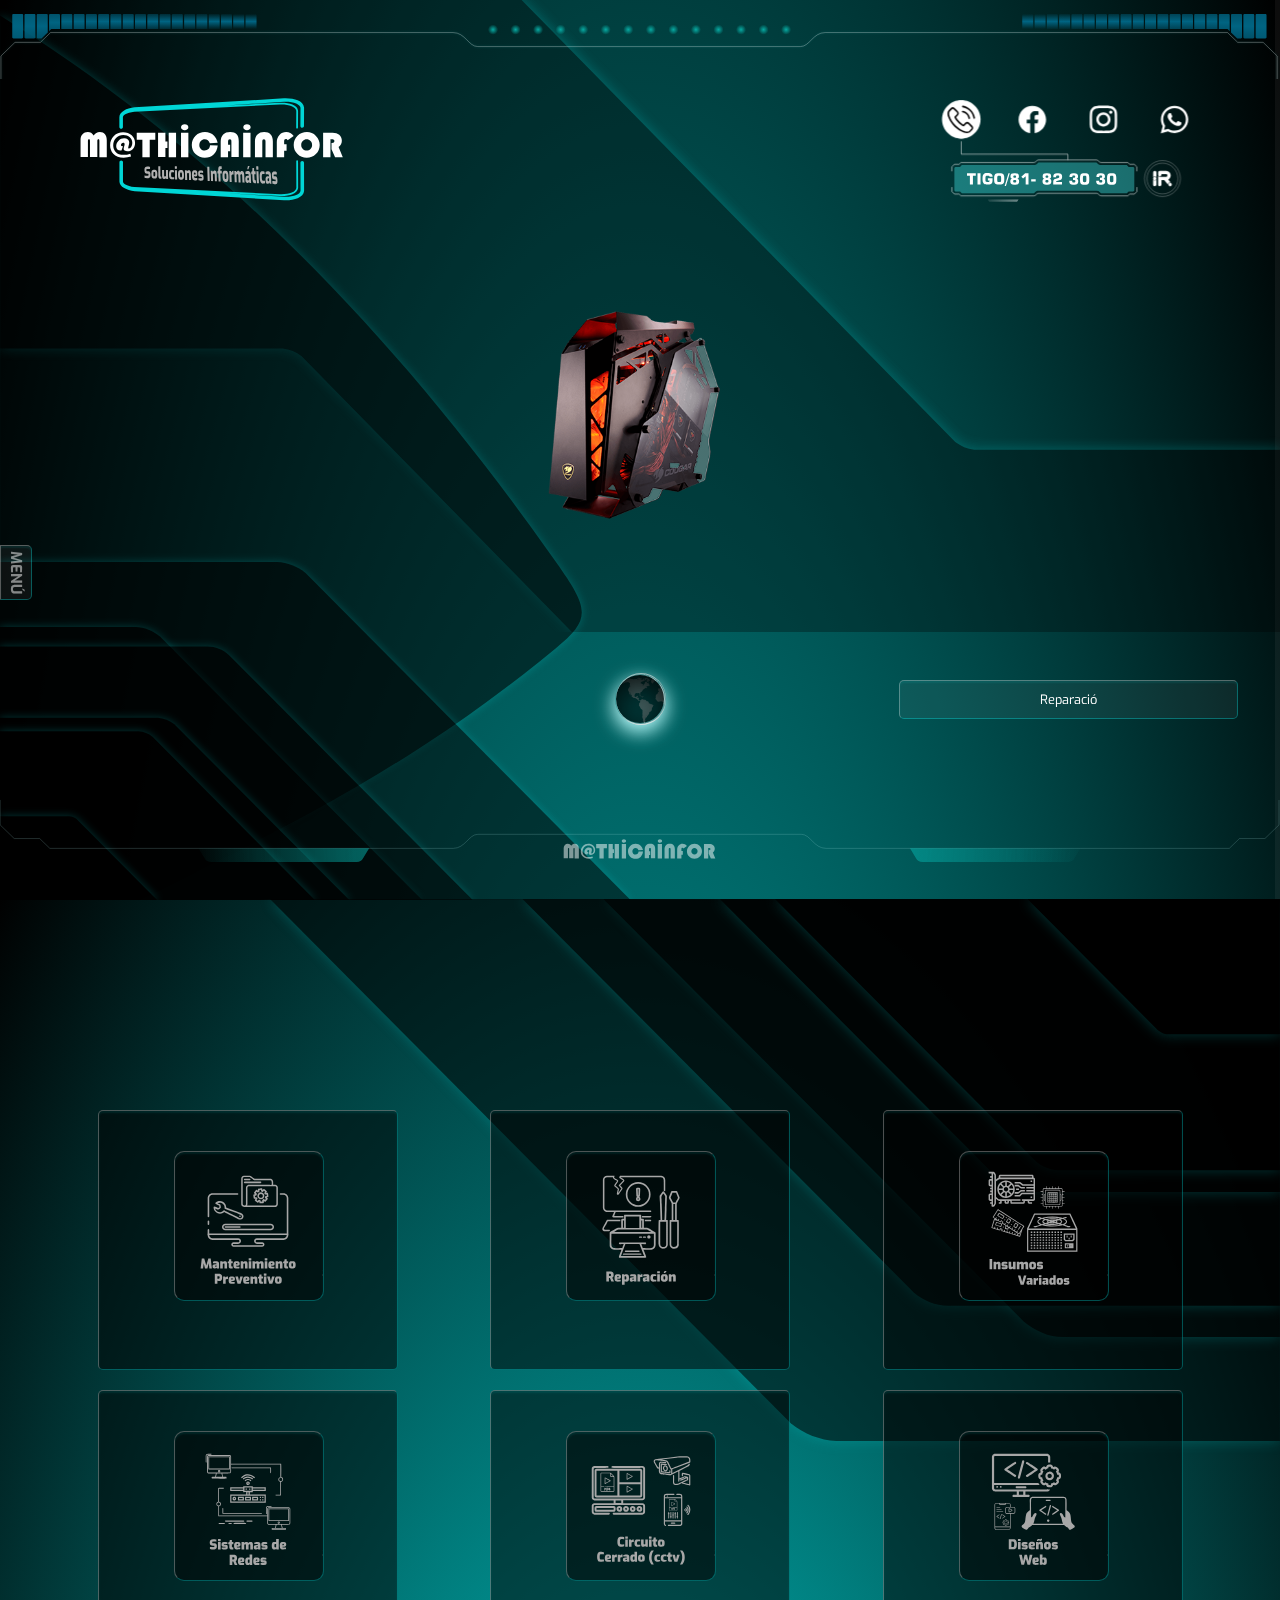
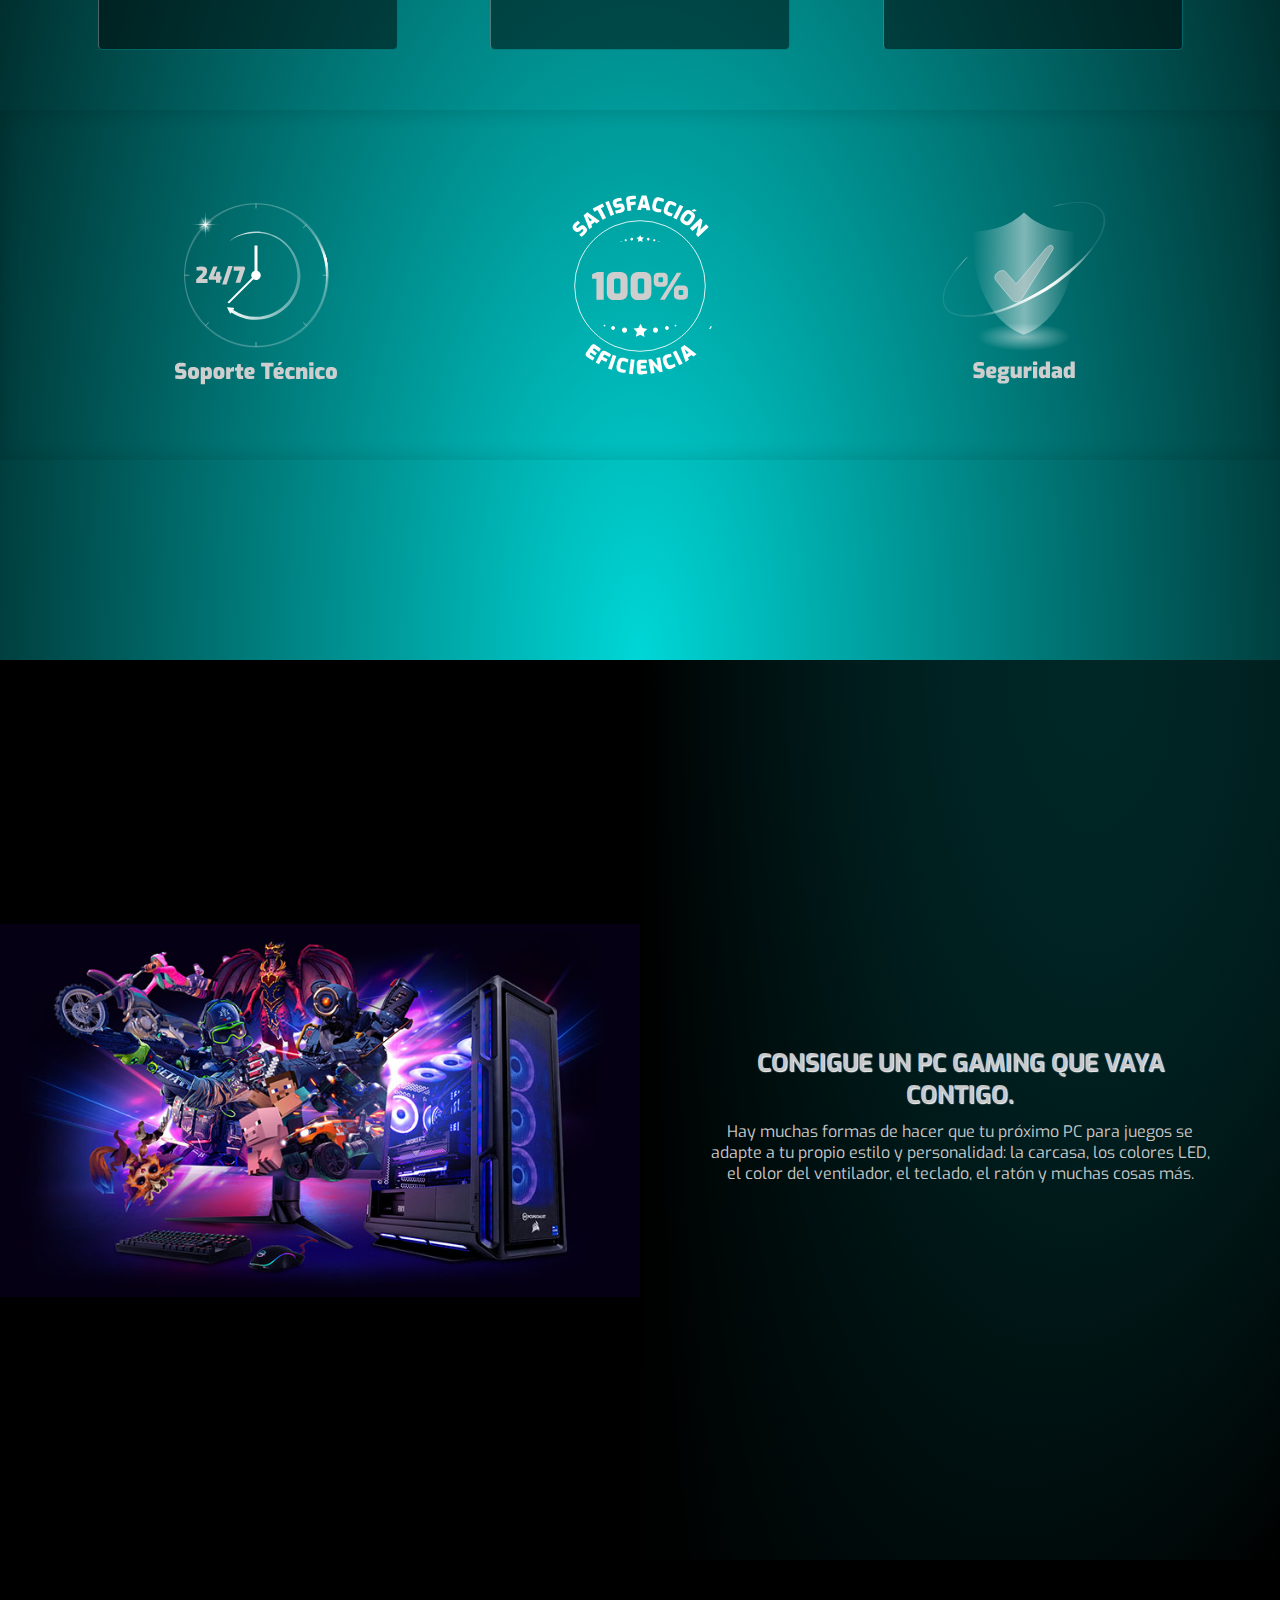
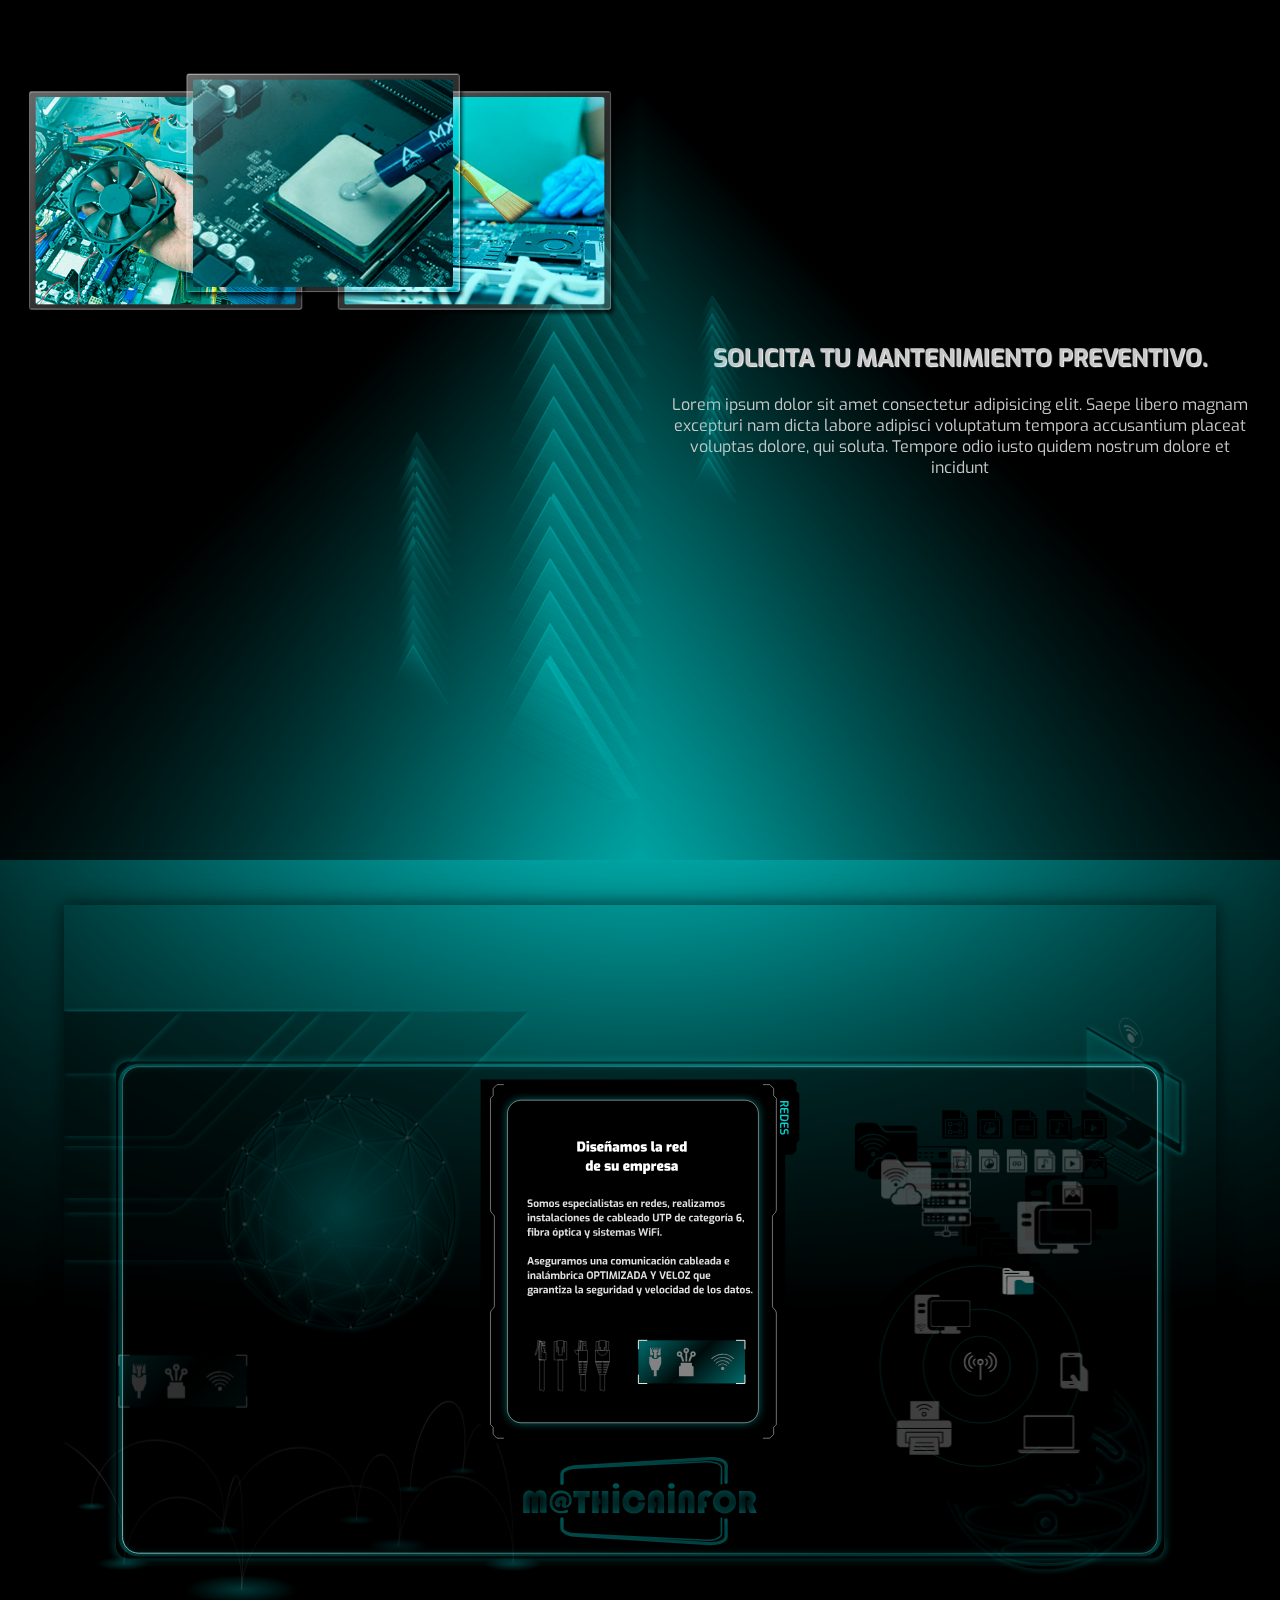
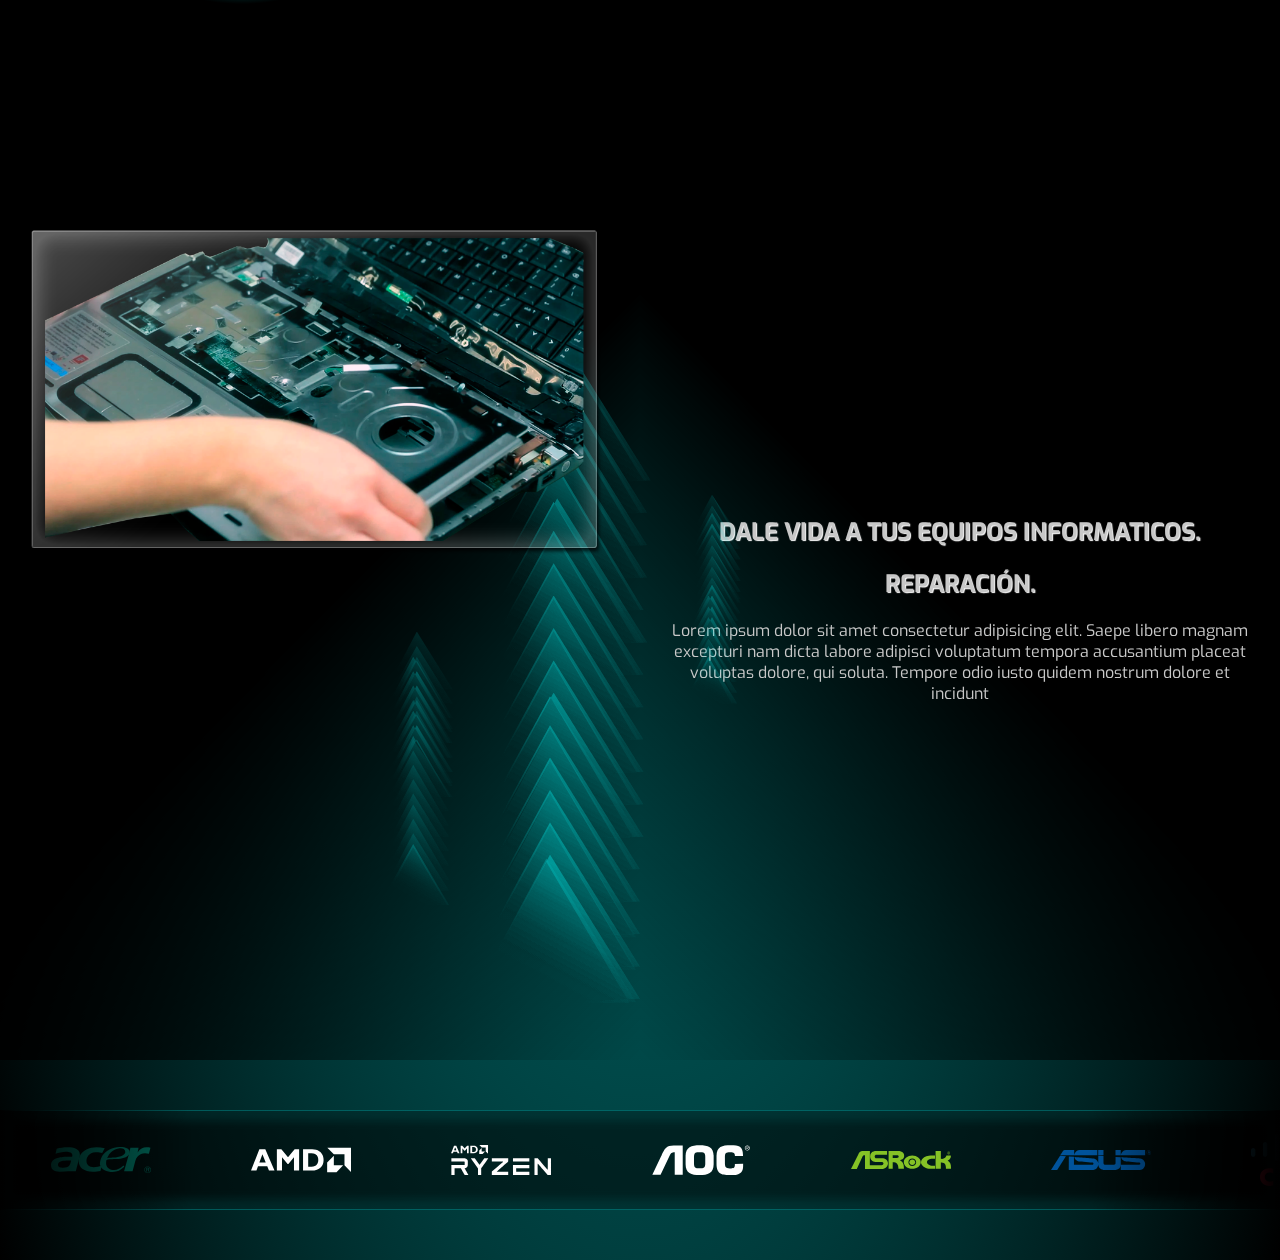
<file: index.html>
<!DOCTYPE html>
<html lang="es">
  <head>
    <meta charset="UTF-8" />
    <meta name="viewport" content="width=device-width, initial-scale=1.0" />
    <link rel="stylesheet" href="css/main.css" />
    <link rel="stylesheet" href="css/menu.css" />
    <!-- <link rel="stylesheet" href="css/matrix.css" /> -->
    <link rel="stylesheet" href="css/fondo.css" />
    <link rel="stylesheet" href="css/progressbar.css" />
    <link rel="stylesheet" href="css/presentacion.css" />
    <link rel="stylesheet" href="css/slider.css" />
    <link rel="stylesheet" href="css/tierra.css" />
    <link rel="stylesheet" href="css/typing.css" />
    <link rel="stylesheet" href="css/fondoB.css" />
    <link rel="stylesheet" href="css/ventanas.css" />
    <link rel="stylesheet" href="css/gaming.css" />
    <link rel="stylesheet" href="css/wrapper.css" />
    <link rel="stylesheet" href="css/mantenimiento.css" />
    <link rel="stylesheet" href="css/redes.css" />
    <!-- <script defer src="js/matrix.js"></script> -->
    <script defer src="js/progressbar.js"></script>
    <script defer src="js/slider.js"></script>
    <script defer src="js/rrss.js"></script>
    <script defer src="js/typing.js"></script>
    <script defer src="js/ventanas.js"></script>
    <!-- <script defer src="js/wrapper.js"></script> -->
    <title>Document</title>
  </head>
  <body>
    
    <div id="progressbar"></div>
    <div id="scrollpath"></div>
    <div id="percent"></div>
    <nav>
      <div class="navIconMenu">MENÚ</div>
      <div class="navContainer">
        <div class="navContenido">
          <object
            class="svgMenu"
            type="image/svg+xml"
            data="img/menu.svg"
          ></object>
        </div>
      </div>
    </nav>
    <!-- HOME -->
    <div class="home">
      <!-- <canvas id="matrix"></canvas> -->
      <div class="fondo">
        <div class="fndCentro"><object class="imgFndPie" type="image/svg+xml" data="img/fondo/fndCentro.svg"></object></div>
        <div class="panelLeft"><object class="imgPanelLeft" type="image/svg+xml" data="img/fondo/panelLeft.svg"></object></div>
        <div class="fndPie"><object class="imgfndPie" type="image/svg+xml" data="img/fondo/fndPie.svg"></object></div>
      </div>
      <div class="presentacion">
        <div class="up"></div>
        <div class="logo"></div>
        <div class="rrss"><object id="imgrrss" type="image/svg+xml" data="img/presentacion/rrss.svg"></object></div>
        <div class="slideCon">
          <div class="continerSF">
            <div class="slides">
              <div class="slide"><img src="img/slider/animacion.png" alt="" class="slideImg"/></div>
              <div class="slide"><img src="img/slider/animacion2.png" alt="" class="slideImg"/></div>
              <div class="slide boxes">
                <div class="svgW noPlay">
                  <object type="image/svg+xml" data="img/slider/asistencia-tecnica.svg"></object>
                </div>
              </div>
              <div class="slide"><img src="img/slider/animacion3.png" alt="" class="slideImg"/></div>
              <div class="slide"><img src="img/slider/animacion4.png" alt="" class="slideImg"/></div>
              <div class="slide boxes">
                <div class="svgW noPlay">
                  <object type="image/svg+xml" data="img/slider/maticainfor.svg"></object>
                </div>
              </div>
              <div class="slide"><img src="img/slider/animacion5.png" alt="" class="slideImg" /></div>
              <!-- <div class="slidesBtn btnRight ">&#62</div> -->
            </div>
          </div>
        </div>
        <div class="mundi"><div class="mapa"></div></div>
        <div class="typing"><span id="demo"></span></div>
        <div class="down"></div>
      </div>
    </div>
    <!-- HOME Fin-->
    <!-- BLOQUES -->
    <section>
      <div class="fondoB">
        <div class="iconosDescripcion">
          <div class="contIcon">
            <div id="btnMante" class="iconTxt"><h2>Mantenimiento Preventivo</h2><p id="manteText"></p></div>
            <div id="mante" class="iconImg"></div>
          </div>
          <div class="contIcon">
            <div id="btnRepara" class="iconTxt"><h2>Reparación</h2><p id="reparaText"></p></div>
            <div id="repara" class="iconImg"></div>
          </div>
          <div class="contIcon">
            <div id="btnInsumos" class="iconTxt"><h2>Repuestos</h2><p id="insumosText"></p></div>
            <div id="insumos" class="iconImg"></div>
          </div>
          <div class="contIcon">
            <div id="btnRedes" class="iconTxt"><h2>Redes</h2><p id="redesText"></p></div>
            <div id="redes" class="iconImg"></div>
          </div>
          <div class="contIcon">
            <div id="btnCctv" class="iconTxt"><h2>Circuito Cerrado</h2><p id="cctvText"></p></div>
            <div id="cctv" class="iconImg"></div>
          </div>
          <div class="contIcon">
            <div id="btnWeb" class="iconTxt"><h2>Diseños Web</h2><p id="webText"></p></div>
            <div id="web" class="iconImg"></div>
          </div> 
        </div>
        <div class="fondoBPie">
          <div class="horario"></div>
          <div class="garantia"></div>
          <div class="rapidez"></div>
        </div>
        <div class="fndPie2"><object class="imgfndPie" type="image/svg+xml" data="img/fondo/fndPie.svg"></object></div>
      </div>
    </section>
    <!-- BLOQUES Fin-->
    <!-- GAMER -->
    <section>
      <div class="fondoC">
        <div class="gamer">
          <div class="gamerImg">
            <div class="gamerImgSrc"></div>
          </div>
          <div class="gamerTxt">
              <h2 class="title2">CONSIGUE UN PC GAMING QUE VAYA CONTIGO.</h2>
              <p>Hay muchas formas de hacer que tu próximo PC para juegos se adapte a tu propio estilo y personalidad: la carcasa, los colores LED, el color del ventilador, el teclado, el ratón y muchas cosas más.</p>
          </div>
        </div>
      </div>
    </section>
    <!-- GAMER Fin-->
    <!-- MANTENIMIENTO-->
    <section class="mante">
      <div class="manteFondo"><object class='manteFondo' type='image/svg+xml' data='img/mantenimiento/2704.svg'></object></div>
      <div class="manteImg">
        <div class="manteImgSrc"><img src="img/mantenimiento/mantenimiento.png" alt=""></div>
          <div class="manteSvg boxes">
            <div class="svgW noPlay svgCorr">
              <object class='manteSvgIMG' type='image/svg+xml' data='img/mantenimiento/mantenimientoSVG.svg'></object>
            </div>
          </div>
        </div>
      <div class="manteTxt">
          <h2 class="title2">SOLICITA TU MANTENIMIENTO PREVENTIVO.</h2>
          <p>Lorem ipsum dolor sit amet consectetur adipisicing elit. Saepe libero magnam excepturi nam dicta labore adipisci voluptatum tempora accusantium placeat voluptas dolore, qui soluta. Tempore odio iusto quidem nostrum dolore et incidunt</p>
      </div>
  </section>
  <!-- MANTENIMIENTO Fin -->
  <!-- REDES -->
  <div class="sectionRedes">
    <div class="fondoRedes">
      <object class="base redesSVG" type="image/svg+xml" data="img/redes/redes.svg" ></object>
      <object class="redesSVG" type="image/svg+xml" data="img/redes/redesFrente.svg" ></object>
    </div>
  </div>
  <!-- REDES Fin -->
  <!-- REPARACION-->
  <section class="mante">
    <div class="manteFondo"><object class='manteFondo' type='image/svg+xml' data='img/mantenimiento/2704.svg'></object></div>
    <div class="manteImg">
      <div class="manteImgSrc"><img src="img/reparacion/reparacion.png" alt=""></div>
        <div class="manteSvg boxes">
          <div class="svgW noPlay svgCorr">
            <object class='manteSvgIMG' type='image/svg+xml' data='img/reparacion/reparacionSVG.svg'></object>
          </div>
        </div>
      </div>
    <div class="manteTxt">
        <h3 class="title2">DALE VIDA A TUS EQUIPOS INFORMATICOS.</h3>
        <h2 class="title2">REPARACIÓN.</h2>
        <p>Lorem ipsum dolor sit amet consectetur adipisicing elit. Saepe libero magnam excepturi nam dicta labore adipisci voluptatum tempora accusantium placeat voluptas dolore, qui soluta. Tempore odio iusto quidem nostrum dolore et incidunt</p>
    </div>
</section>
<!-- REPARACION Fin -->
  <!-- SLIDER MARCAS -->
  <section class="ddd">
    <div class="contenedorMarcasS"></div>
    <div class="contenedorMarcas">
      <div class="sliderMarcas">
        <div class="marca"><img src="img/marcas3/acer.svg" alt=""></div>
        <div class="marca"><img src="img/marcas3/amd.svg" alt=""></div>
        <div class="marca"><img src="img/marcas3/amdRyzen.svg" alt=""></div>
        <div class="marca"><img src="img/marcas3/aoc.svg" alt=""></div>
        <div class="marca"><img src="img/marcas3/aSRock.svg" alt=""></div>
        <div class="marca"><img src="img/marcas3/asus.svg" alt=""></div>
        <div class="marca"><img src="img/marcas3/cisco.svg" alt=""></div>
        <div class="marca"><img src="img/marcas3/corsair.svg" alt=""></div>
        <div class="marca"><img src="img/marcas3/crucial.svg" alt=""></div>
        <div class="marca"><img src="img/marcas3/dell.svg" alt=""></div>
        <div class="marca"><img src="img/marcas3/dLink.svg" alt=""></div>
        <div class="marca"><img src="img/marcas3/epson.svg" alt=""></div>
        <div class="marca"><img src="img/marcas3/gigabyte.svg" alt=""></div>
        <div class="marca"><img src="img/marcas3/hp.svg" alt=""></div>
        <div class="marca"><img src="img/marcas3/hyperx.svg" alt=""></div>
        <div class="marca"><img src="img/marcas3/intelCorei9.svg" alt=""></div>
        <div class="marca"><img src="img/marcas3/Intel.svg" alt=""></div>
        <div class="marca"><img src="img/marcas3/kingston.svg" alt=""></div>
        <div class="marca"><img src="img/marcas3/kingstonHyperx.svg" alt=""></div>
        <div class="marca"><img src="img/marcas3/lenovo.svg" alt=""></div>
        <div class="marca"><img src="img/marcas3/logitech.svg" alt=""></div>
        <div class="marca"><img src="img/marcas3/ms.svg" alt=""></div>
        <div class="marca"><img src="img/marcas3/msi5.svg" alt=""></div>
        <div class="marca"><img src="img/marcas3/msiGaming.svg" alt=""></div>
        <div class="marca"><img src="img/marcas3/nvidia.svg" alt=""></div>
        <div class="marca"><img src="img/marcas3/NEC.svg" alt=""></div>
        <div class="marca"><img src="img/marcas3/office.svg" alt=""></div>
        <div class="marca"><img src="img/marcas3/office365.svg" alt=""></div>
        <div class="marca"><img src="img/marcas3/pcchips.svg" alt=""></div>
        <div class="marca"><img src="img/marcas3/tpLink.svg" alt=""></div>
        <div class="marca"><img src="img/marcas3/zotac.svg" alt=""></div>
        <!-- X2 -->
        <div class="marca"><img src="img/marcas3/acer.svg" alt=""></div>
        <div class="marca"><img src="img/marcas3/amd.svg" alt=""></div>
        <div class="marca"><img src="img/marcas3/amdRyzen.svg" alt=""></div>
        <div class="marca"><img src="img/marcas3/aoc.svg" alt=""></div>
        <div class="marca"><img src="img/marcas3/aSRock.svg" alt=""></div>
        <div class="marca"><img src="img/marcas3/asus.svg" alt=""></div>
        <div class="marca"><img src="img/marcas3/cisco.svg" alt=""></div>
        <div class="marca"><img src="img/marcas3/corsair.svg" alt=""></div>
        <div class="marca"><img src="img/marcas3/crucial.svg" alt=""></div>
        <div class="marca"><img src="img/marcas3/dell.svg" alt=""></div>
        <div class="marca"><img src="img/marcas3/dLink.svg" alt=""></div>
        <div class="marca"><img src="img/marcas3/epson.svg" alt=""></div>
        <div class="marca"><img src="img/marcas3/gigabyte.svg" alt=""></div>
        <div class="marca"><img src="img/marcas3/hp.svg" alt=""></div>
        <div class="marca"><img src="img/marcas3/hyperx.svg" alt=""></div>
        <div class="marca"><img src="img/marcas3/intelCorei9.svg" alt=""></div>
        <div class="marca"><img src="img/marcas3/Intel.svg" alt=""></div>
        <div class="marca"><img src="img/marcas3/kingston.svg" alt=""></div>
        <div class="marca"><img src="img/marcas3/kingstonHyperx.svg" alt=""></div>
        <div class="marca"><img src="img/marcas3/lenovo.svg" alt=""></div>
        <div class="marca"><img src="img/marcas3/logitech.svg" alt=""></div>
        <div class="marca"><img src="img/marcas3/ms.svg" alt=""></div>
        <div class="marca"><img src="img/marcas3/msi5.svg" alt=""></div>
        <div class="marca"><img src="img/marcas3/msiGaming.svg" alt=""></div>
        <div class="marca"><img src="img/marcas3/nvidia.svg" alt=""></div>
        <div class="marca"><img src="img/marcas3/NEC.svg" alt=""></div>
        <div class="marca"><img src="img/marcas3/office.svg" alt=""></div>
        <div class="marca"><img src="img/marcas3/office365.svg" alt=""></div>
        <div class="marca"><img src="img/marcas3/pcchips.svg" alt=""></div>
        <div class="marca"><img src="img/marcas3/tpLink.svg" alt=""></div>
        <div class="marca"><img src="img/marcas3/zotac.svg" alt=""></div>
      </div>
    </div>
  </section>
  <!-- SLIDER MARCAS Fin-->
  <!-- <a class="laserplot" href="laserplot/index.html">LASERPLOT</a> -->
  <script src="js/rrss.js"></script>
  </body>
</html>
</file>
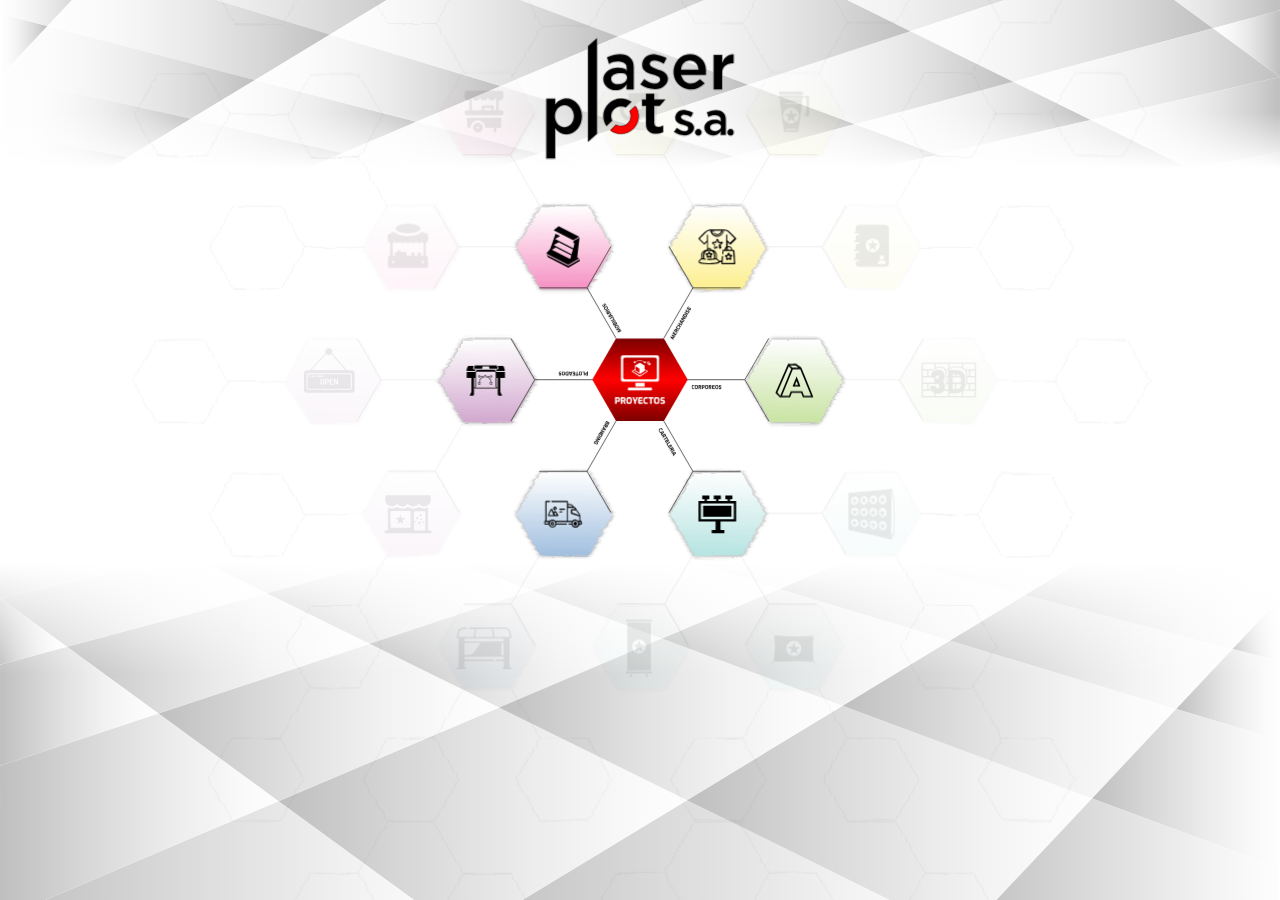
<file: laserplot/index.html>
<!DOCTYPE html>
<html lang="es">
<head>
    <meta charset="UTF-8">
    <meta name="viewport" content="width=device-width, initial-scale=1.0">
    <title>Laserplot S.A.</title>
    <link rel="stylesheet" href="css/style.css">
    <link rel="stylesheet" href="css/nav.css">
    <link rel="stylesheet" href="css/inicio.css">
    <link rel="stylesheet" href="css/mobiliario.css">
    <script defer src="js/app.js"></script>
</head>
<body>
    <div class="techoImg"></div>
    <div class="techo"></div>
    <div class="pisoImg"></div>
    <div class="piso"></div>
    <header>
        <object class='navLogo' type='image/svg+xml' data='img/iconos/navLaserplot-Logo.svg'></object>
    </header>
    <nav>
        <div class="indicador"></div>
        <ul>
            <li><a href="#disenio">
                <div class="nav"></div>
                <object class='navIcon' type='image/svg+xml' data='img/iconos/nav3D.svg'></object>
            </a></li>
            <li><a href="#branding">
                <div class="nav"></div>
                <object class='navIcon' type='image/svg+xml' data='img/iconos/navBranding.svg'></object>
            </a></li>
            <li><a href="#carteleria">
                <div class="nav"></div>
                <object class='navIcon' type='image/svg+xml' data='img/iconos/navCarteleria.svg'></object>
            </a></li>
            <li><a href="#corporeo">
                <div class="nav"></div>
                <object class='navIcon' type='image/svg+xml' data='img/iconos/navCorporeo.svg'></object>
            </a></li>
            <li><a href="#impresion">
                <div class="nav"></div>
                <object class='navIcon' type='image/svg+xml' data='img/iconos/navImpresion.svg'></object>
            </a></li>
            <li><a href="#merchan">
                <div class="nav"></div>
                <object class='navIcon' type='image/svg+xml' data='img/iconos/navMerchan.svg'></object>
            </a></li>
            <li><a href="#moviliario">
                <div class="nav"></div>
                <object class='navIcon' type='image/svg+xml' data='img/iconos/navMobiliario.svg'></object>
            </a></li>
            <li><a href="#ploter">
                <div class="nav"></div>
                <object class='navIcon' type='image/svg+xml' data='img/iconos/navPloter.svg'></object>
            </a></li>
        </ul>
    </nav>
    <div class="contenedor">
        <section id="inicio">
            <div class="contSection 1"></div>
            <object class='presentacion' type='image/svg+xml' data='img/laserplot-LogoA.svg'></object>
        </section>

        <section id="disenio">
            <div class="contSection 1">
                <object class='sectionIn' type='image/svg+xml' data='img/iconos/nav3D.svg'></object>
                <div class="titulo">
                    <h2>Lorem ipsum, dolor sit amet consectetur adipisicing elit. Cum repellat ullam <strong>similique</strong> dolorem soluta placeat nesciunt est totam error temporibus?</h2>
                </div>
                <div class="contenido">
                    <object class='adornoCont' type='image/svg+xml' data='img/mobiliriario/Mobiliario-lineas.svg'></object>
                    <div class="conteImg">
                        <!-- <object class='imgSvg' type='image/svg+xml' data='img/mobiliriario/textofondo.svg'></object>
                        <img class="imgSvg" src="img/mobiliriario/exhibidor.png" alt="">
                        <object class='imgSvg' type='image/svg+xml' data='img/mobiliriario/textofrente.svg'></object> -->
                    </div>
                    <img class="icon" src="img/iconos/nav3D.svg" alt="">
                    <!-- <object class='variedad' type='image/svg+xml' data='img/mobiliriario/textoProduc.svg'></object> -->
                </div>
                <div class="navSecc"></div>
            </div>
        </section>
        <section id="branding">
            <div class="contSection 2">
                <object class='sectionIn' type='image/svg+xml' data='img/iconos/navBranding.svg'></object>
                <div class="titulo">
                    <h2>Lorem ipsum, dolor sit amet consectetur adipisicing elit. Cum repellat ullam <strong>similique</strong> dolorem soluta placeat nesciunt est totam error temporibus?</h2>
                </div>
                <div class="contenido">
                    <object class='adornoCont' type='image/svg+xml' data='img/mobiliriario/Mobiliario-lineas.svg'></object>
                    <div class="conteImg">
                        <!-- <object class='imgSvg' type='image/svg+xml' data='img/mobiliriario/textofondo.svg'></object>
                        <img class="imgSvg" src="img/mobiliriario/exhibidor.png" alt="">
                        <object class='imgSvg' type='image/svg+xml' data='img/mobiliriario/textofrente.svg'></object> -->
                    </div>
                    <img class="icon" src="img/iconos/navBranding.svg" alt="">
                    <!-- <object class='variedad' type='image/svg+xml' data='img/mobiliriario/textoProduc.svg'></object> -->
                </div>
                <div class="navSecc"></div>
            </div>
        </section>
        <section id="carteleria">
            <div class="contSection 3">
                <object class='sectionIn' type='image/svg+xml' data='img/iconos/navCarteleria.svg'></object>
                <div class="titulo">
                    <h2>Lorem ipsum, dolor sit amet consectetur adipisicing elit. Cum repellat ullam <strong>similique</strong> dolorem soluta placeat nesciunt est totam error temporibus?</h2>
                </div>
                <div class="contenido">
                    <object class='adornoCont' type='image/svg+xml' data='img/mobiliriario/Mobiliario-lineas.svg'></object>
                    <div class="conteImg">
                        <!-- <object class='imgSvg' type='image/svg+xml' data='img/mobiliriario/textofondo.svg'></object>
                        <img class="imgSvg" src="img/mobiliriario/exhibidor.png" alt="">
                        <object class='imgSvg' type='image/svg+xml' data='img/mobiliriario/textofrente.svg'></object> -->
                    </div>
                    <img class="icon" src="img/iconos/navCarteleria.svg" alt="">
                    <!-- <object class='variedad' type='image/svg+xml' data='img/mobiliriario/textoProduc.svg'></object> -->
                </div>
                <div class="navSecc"></div>
            </div>
        </section>
        <section id="corporeo">
            <div class="contSection 4">
                <object class='sectionIn' type='image/svg+xml' data='img/iconos/navCorporeo.svg'></object>
                <div class="titulo">
                    <h2>Lorem ipsum, dolor sit amet consectetur adipisicing elit. Cum repellat ullam <strong>similique</strong> dolorem soluta placeat nesciunt est totam error temporibus?</h2>
                </div>
                <div class="contenido">
                    <object class='adornoCont' type='image/svg+xml' data='img/mobiliriario/Mobiliario-lineas.svg'></object>
                    <div class="conteImg">
                        <!-- <object class='imgSvg' type='image/svg+xml' data='img/mobiliriario/textofondo.svg'></object>
                        <img class="imgSvg" src="img/mobiliriario/exhibidor.png" alt="">
                        <object class='imgSvg' type='image/svg+xml' data='img/mobiliriario/textofrente.svg'></object> -->
                    </div>
                    <img class="icon" src="img/iconos/navCorporeo.svg" alt="">
                    <!-- <object class='variedad' type='image/svg+xml' data='img/mobiliriario/textoProduc.svg'></object> -->
                </div>
                <div class="navSecc"></div>
            </div>
        </section>
        <section id="impresion">
            <div class="contSection 5">
                <object class='sectionIn' type='image/svg+xml' data='img/iconos/navImpresion.svg'></object>
                <div class="titulo">
                    <h2>Lorem ipsum, dolor sit amet consectetur adipisicing elit. Cum repellat ullam <strong>similique</strong> dolorem soluta placeat nesciunt est totam error temporibus?</h2>
                </div>
                <div class="contenido">
                    <object class='adornoCont' type='image/svg+xml' data='img/mobiliriario/Mobiliario-lineas.svg'></object>
                    <div class="conteImg">
                        <!-- <object class='imgSvg' type='image/svg+xml' data='img/mobiliriario/textofondo.svg'></object>
                        <img class="imgSvg" src="img/mobiliriario/exhibidor.png" alt="">
                        <object class='imgSvg' type='image/svg+xml' data='img/mobiliriario/textofrente.svg'></object> -->
                    </div>
                    <img class="icon" src="img/iconos/navImpresion.svg" alt="">
                    <!-- <object class='variedad' type='image/svg+xml' data='img/mobiliriario/textoProduc.svg'></object> -->
                </div>
                <div class="navSecc"></div>
            </div>
        </section>
        <section id="merchan">
            <div class="contSection 6">
                <object class='sectionIn' type='image/svg+xml' data='img/iconos/navMerchan.svg'></object>
                <div class="titulo">
                    <h2>Las <strong>vidrieras</strong> pueden ser una buena herramienta de marketing y atracción de clientes para las empresas.</h2>
                </div>
                <div class="contenido">
                    <object class='adornoCont' type='image/svg+xml' data='img/mobiliriario/Mobiliario-lineas.svg'></object>
                    <div class="conteImg">
                        <!-- <object class='imgSvg' type='image/svg+xml' data='img/mobiliriario/textofondo.svg'></object>
                        <img class="imgSvg" src="img/mobiliriario/exhibidor.png" alt="">
                        <object class='imgSvg' type='image/svg+xml' data='img/mobiliriario/textofrente.svg'></object> -->
                    </div>
                    <img class="icon" src="img/iconos/navMerchan.svg" alt="">
                    <!-- <object class='variedad' type='image/svg+xml' data='img/mobiliriario/textoProduc.svg'></object> -->
                </div>
                <div class="navSecc"></div>
            </div>
        </section>
        <section id="moviliario">
            <div class="contSection 7">
                <object class='sectionIn' type='image/svg+xml' data='img/iconos/navMobiliario.svg'></object>
                <div class="titulo">
                    <h2>Somos <strong>Fabricantes</strong> de todo tipo de mobiliarios desde la gama más sencilla y economica, hasta muebles de alta calidad con materiales premium.</h2>
                </div>
                <div class="contenido">
                    <object class='adornoCont' type='image/svg+xml' data='img/mobiliriario/Mobiliario-lineas.svg'></object>

                    <div class="conteImg derechaDeley">
                        <object class='imgSvg' type='image/svg+xml' data='img/mobiliriario/textofondo.svg'></object>
                        <img class="imgSvg" src="img/mobiliriario/exhibidor.png" alt="">
                        <object class='imgSvg' type='image/svg+xml' data='img/mobiliriario/textofrente.svg'></object>
                    </div>
                    <div class="conteImg">
                        <img class="imgSvg" src="img/mobiliriario/MobiliarioIMG2.png" alt="">
                        <object class='imgSvg' type='image/svg+xml' data='img/mobiliriario/MobiliarioIMG2.svg'></object>
                    </div>
                    <div class="conteImg">
                        <object class='imgSvg' type='image/svg+xml' data='img/mobiliriario/33333.png'></object>
                    </div>
                    
                    <img class="icon" src="img/iconos/navMobiliario.svg" alt="">
                    <object class='variedad' type='image/svg+xml' data='img/mobiliriario/textoProduc.svg'></object>
                </div>
                <div class="navSecc">
                    <img class="navIten act" src="img/mobiliriario/mdf.jpg" alt="">
                    <img class="navIten " src="img/mobiliriario/coroplast.jpg" alt="">
                    <img class="navIten " src="img/mobiliriario/pino.jpg" alt="">
                </div>
            </div>
        </section>
        <section id="ploter">
            <div class="contSection 8">
                <object class='sectionIn' type='image/svg+xml' data='img/iconos/navPloter.svg'></object>
                <div class="titulo">
                    <h2>Las <strong>vidrieras</strong> pueden ser una buena herramienta de marketing y atracción de clientes para las empresas.</h2>
                </div>
                <div class="contenido">
                    <object class='adornoCont' type='image/svg+xml' data='img/mobiliriario/Mobiliario-lineas.svg'></object>
                    <div class="conteImg">
                        <!-- <object class='imgSvg' type='image/svg+xml' data='img/mobiliriario/textofondo.svg'></object>
                        <img class="imgSvg" src="img/mobiliriario/exhibidor.png" alt="">
                        <object class='imgSvg' type='image/svg+xml' data='img/mobiliriario/textofrente.svg'></object> -->
                    </div>
                    <img class="icon" src="img/iconos/navPloter.svg" alt="">
                    <!-- <object class='variedad' type='image/svg+xml' data='img/mobiliriario/textoProduc.svg'></object> -->
                </div>
                <div class="navSecc"></div>
            </div>
        </section>
        
        <section id="fin">
            <div class="contSection"></div>
            FOOTER
        </section>
    </div>
</body>
</html>
</file>
<file: css/main.css>
@import url('https://fonts.googleapis.com/css2?family=Exo:ital,wght@0,100;0,200;0,300;0,400;0,500;0,600;0,700;0,800;0,900;1,100&display=swap');

*{
    margin: 0;padding: 0;box-sizing: border-box;
    /* font-family: monospace; */
    font-family: 'Exo', sans-serif;
    user-select: none;
}
::-webkit-scrollbar {
    display: none;
    width: 0;
}
body{
    /* background: #000; */
    /* background: radial-gradient(at top center,  #010101, #00D6D6); */
    background: radial-gradient(ellipse at 50% 50%, rgba(0, 214, 214, 1) 0%, rgba(0, 0, 0, 1) 100%);
}
.home{
    width: 100vw;height: 100vh;overflow: hidden;
}
section h2{
    text-align: center;
    align-items: center;
    justify-content: center;

}
</file>
<file: css/menu.css>
nav {
  position: absolute;
  width: 290px;
  height: 325px;
  z-index: 10;
  bottom: 10px;
  margin-left: -291px;
  transition: all 0.5s linear;
  display: flex;
  justify-content: center;
  align-items: center;
  cursor: pointer;
}
.navIconMenu {
  font-size: 15px;
  font-weight: bolder;
  color: rgba(255, 255, 255, 0.5);
  padding: 5px;
  border-radius: 0 5px 5px 0;
  position: absolute;
  right: -33px;
  top: 0;
  writing-mode: vertical-lr;
  background: rgba(255, 255, 255, 0.05);
  border: 1px solid rgba(0, 255, 255, 0.3);
  border-top: 1px solid rgba(255, 255, 255, 0.3);
  border-left: 1px solid rgba(255, 255, 255, 0.3);
  box-shadow: inset 0 2px 2px rgba(0, 217, 217, 0.1);
}
.navContainer {
  width: 90%;
  height: 100%;
  padding: 2px;
  border-radius: 5px;
  background: rgba(0, 0, 0, 0.5);
  border: 1px solid rgba(0, 255, 255, 0.3);
  border-top: 1px solid rgba(255, 255, 255, 0.3);
  border-left: 1px solid rgba(255, 255, 255, 0.3);
  box-shadow: inset 0 2px 2px rgba(0, 217, 217, 0.1);
  cursor: default;
  display: flex;
  justify-content: center;
  align-items: center;
}
.navContenido {
  padding: 10px;
  width: 95%;
  height: 95%;
  background: rgba(0, 217, 217, 0.5);
  transform: translateZ(40px);
  border: 1px solid rgba(0, 255, 255, 0.3);
  border-top: 1px solid rgba(255, 255, 255, 0.3);
  border-left: 1px solid rgba(255, 255, 255, 0.3);
  box-shadow: inset 0 2px 2px rgba(0, 217, 217, 0.1);
  border-radius: 5px;
  display: flex;
  align-items: center;
  justify-content: center;
  flex-direction: column;
}
.svgMenu {
  height: 100%;
}
nav:hover {
  margin-left: 0;
}
@media screen and (min-width: 700px) {
  nav {
    position: absolute;
    width: 290px;
    height: 325px;
    z-index: 10;
    bottom: 30px;
    margin-left: -291px;
    transition: all 0.5s linear;
    display: flex;
    justify-content: center;
    align-items: center;
    cursor: pointer;
  }
}
@media screen and (min-width: 900px) {
  .navContenido {
    padding: 10px;
    width: 95%;
    height: 95%;
    background: rgba(0, 217, 217, 0.05);
    transform: translateZ(40px);
    border: 1px solid rgba(0, 255, 255, 0.3);
    border-top: 1px solid rgba(255, 255, 255, 0.3);
    border-left: 1px solid rgba(255, 255, 255, 0.3);
    box-shadow: inset 0 2px 2px rgba(0, 217, 217, 0.1);
    border-radius: 5px;
    display: flex;
    align-items: center;
    justify-content: center;
    flex-direction: column;
  }
}
@media screen and (min-width: 1300px) {
  nav {
    position: absolute;
    width: 350px;
    height: 350px;
    z-index: 10;
    bottom: 60px;
    margin-left: -351px;
    transition: all 0.5s linear;
    display: flex;
    justify-content: center;
    align-items: center;
    cursor: pointer;
  }
  .navContenido {
    padding: 10px;
    width: 95%;
    height: 95%;
    background: rgba(0, 217, 217, 0.05);
    transform: translateZ(40px);
    border: 1px solid rgba(0, 255, 255, 0.3);
    border-top: 1px solid rgba(255, 255, 255, 0.3);
    border-left: 1px solid rgba(255, 255, 255, 0.3);
    box-shadow: inset 0 2px 2px rgba(0, 217, 217, 0.1);
    border-radius: 5px;
    display: flex;
    align-items: center;
    justify-content: center;
    flex-direction: column;
  }
}
@media screen and (min-width: 1800px) {
  nav {
    position: absolute;
    width: 450px;
    height: 450px;
    z-index: 10;
    bottom: 170px;
    margin-left: -451px;
    transition: all 0.5s linear;
    display: flex;
    justify-content: center;
    align-items: center;
    cursor: pointer;
  }
  .navContenido {
    padding: 10px;
    width: 95%;
    height: 95%;
    background: rgba(0, 217, 217, 0.05);
    transform: translateZ(40px);
    border: 1px solid rgba(0, 255, 255, 0.3);
    border-top: 1px solid rgba(255, 255, 255, 0.3);
    border-left: 1px solid rgba(255, 255, 255, 0.3);
    box-shadow: inset 0 2px 2px rgba(0, 217, 217, 0.1);
    border-radius: 5px;
    display: flex;
    align-items: center;
    justify-content: center;
    flex-direction: column;
  }
}
</file>
<file: css/matrix.css>
canvas {
    position: absolute;
    /* width: 100vw;
    height: 100vh;
    z-index: 1;
    overflow: hidden; */
    font-family: 'Exo', sans-serif;
}
</file>
<file: css/fondo.css>
.fondo{
    position: absolute;
    top: 0;left: 0;
    width: 100vw;
    height: 100vh;
    z-index: 2;
    overflow: hidden;
}
.fndCentro{
    position: absolute;
    width: 250vw;
    transform: translateX(-50%);
    left: 50%;
    top: 0;
}
.panelLeft{
    position: absolute;
    width: 50vw;
    height: 100vh;
    left: 0;
}
.fndPie{
    position: absolute;
    width: 100vw;
    left: 0;
    bottom: -6;
}
@media screen and (min-width: 800px) {
    .fndPie{
        position: absolute;
        width: 50vw;
        left: 0;
        bottom: 0;
    }
}
@media screen and (min-width: 1024px) {
    .fndPie{
        position: absolute;
        width: 50vw;
        left: 0;
        bottom: -6px;
    }
    .fndCentro{
        position: absolute;
        width: 100vw;
        height: 100vh;
        transform: translateX(0);
        left: 0;
        top: 0;
    }
}
</file>
<file: css/progressbar.css>
#scrollpath{
    position: fixed;
    top: 0;right: 0;
    width: 5px;
    height: 100%;
    background: rgba(255, 255, 255, 0.05);
}
#progressbar{
    z-index: 30000;
    position: fixed;
    top: 0;right: 0;
    width: 5px;
    /* height: 50%; */
    background: linear-gradient(to top, #000000, rgb(0, 214, 214));
    /* animation: progressbar 5s linear infinite; */
}
#progressbar::before,
#progressbar::after
{
    content: '';
    position: absolute;
    top: 0;left: 0;
    width: 100%;height: 100%;
    background: linear-gradient(to top, #000000, rgb(0, 214, 214));
    filter: blur(10px);
}
#progressbar::after
{    
    filter: blur(30px);
}
#percent{
    position: fixed;
    top: 10%;
    transform: translateY(-50%) rotateX(180deg) rotateY(180deg);
    right: 10px;
    color: #fff;
    font-size: 0.8em;
    z-index: 30000;
    writing-mode: vertical-rl;
    text-orientation: sideways;
}
@keyframes progressbar {
    0%,100%
    {
        filter:hue-rotate(0deg);
    }
    50%
    {
        filter:hue-rotate(360deg);

    }
}
</file>
<file: css/presentacion.css>
.presentacion{
    position: absolute;
    width: 100vw;
    height: 100vh;
    z-index: 3;
    overflow: hidden;
    display: grid;
    gap: 10px 0;
    grid-auto-flow: row;
    grid-template-columns: 50% 50%;
    grid-template-rows: 8% 12% 12% auto 10% 8%;
    grid-template-areas:
        "up         up"
        "logo       logo"
        "rrss       rrss"
        "slide      slide"
        "mundi      typing"
        "down       down"
        ;
}

.up{
    grid-area: up;
    background: url(../img/presentacion/adUp.svg);
    background-size: cover;
    background-position: center center;
    background-repeat: no-repeat;
}
.logo{
    grid-area: logo;
    background: url(../img/logoSlogan.svg);
    background-size: contain;
    background-position: center center;
    background-repeat: no-repeat;
}
.rrss{
    grid-area: rrss;
}
#imgrrss{
    height: 100%;
    transform: translateX(-50%);
    margin-left: 50%;
}
.slideCon{
    grid-area: slide;
    /* display: flex;justify-content: center;align-items: center; */
}
.mundi{
    grid-area: mundi;
    display: flex;
    align-items: center;
    justify-content: center;
    position: relative;
}
.typing{
    grid-area: typing;
    display: flex;
    align-items: center;
    justify-content: center;
    position: relative;
}
.down{
    grid-area: down;
    background: url(../img/presentacion/adDown.svg);
    background-size: cover;
    background-position: center center;
    background-repeat: no-repeat;
}

@media screen and (min-width: 700px) {
    .presentacion{
        position: absolute;
        width: 100vw;
        height: 100vh;
        z-index: 3;
        overflow: hidden;
        display: grid;
        gap: 5px 5px;
        grid-auto-flow: row;
        grid-template-columns: 1fr 1fr 1fr;
        grid-template-rows: 10% 12% 45% 18% 10%;
        grid-template-areas:
        "up     up      up"
        "logo   .       rrss"
        "slide  slide   slide"
        ".      mundi   typing"
        "down   down    down"
            ;
    }
    .up{
        grid-area: up;
        background: url(../img/presentacion/adUp.svg);
        background-size: contain;
        background-position: center center;
        background-repeat: no-repeat;
        display: flex;justify-content: center;align-items: center;
    }
    .down{
        grid-area: down;
        background: url(../img/presentacion/adDown.svg);
        background-size: contain;
        background-position: center center;
        background-repeat: no-repeat;
        display: flex;justify-content: center;align-items: center;
    }
    .slideCon{
        grid-area: slide;
        display: flex;justify-content: flex-start;align-items: center;
    }
    
}
</file>
<file: css/slider.css>
.continerSF{
    width: 90%;
    margin: auto;
    overflow: hidden;
    position: relative;
    /* outline: 1px solid green; */
}
.slides{
    display: flex;
    width: 700%;
    height: 200px;
}
.slide{
    width: 100%;
    height: 100%;
}
.slideImg{
    display: block;
    width: 90%;
    height: 90%;
    object-fit: contain;
    transform: translate(5%, 7.5%);
}
.svgW object{
    max-width: 90%;
    height: 100%;
}
.svgW{
    width: 100%;
    height: 100%;
}
.noPlay{
    display: none;
}
.play{
    display: block;
    transform: translate(5%,0);
}
@media screen and (min-width: 700px){
    .svgW object{
        max-width: 60%;
        height: 100%;
    }
    .play{
        display: block;
        transform: translate(20%,0);
    }
}
@media screen and (min-width: 1200px){
    .slides{
        display: flex;
        height: 230px;
    }
    .svgW object{
        max-width: 50%;
        height: 100%;
    }
    .play{
        display: block;
        transform: translate(25%,0);
    }
}
@media screen and (min-width: 1700px){
    .slides{
        display: flex;
        height: 350px;
    }
    .svgW object{
        max-width: 50%;
        height: 100%;
    }
    .play{
        display: block;
        transform: translate(25%,0);
    }
}
/* borrar */
.slidesBtn{
    width: 50px;height: 50px;
    border-radius: 50%;
    background: #eee;
    color: #000;
    display: flex;align-items: center;
    justify-content: center;
    position: absolute;
    top: 50%;
    cursor: pointer;
    z-index: 15000;
}
.btnRight{
    right: 5%;
}
</file>
<file: css/tierra.css>
:root{
    --tam : 50px
  }
  .mapa {
      width: var(--tam);
      height: var(--tam);
      position: absolute;
      margin: auto;
      border-radius: 50%;
      box-shadow: 0px 10px 40px 1px rgb(0, 0, 0) inset,
                  0px 7px 20px 0 rgb(255, 255, 255);
      background: url(../img/tierra2.svg);
      background-size: cover;
      animation: tierraGirando 20s infinite linear;
      border: 1px solid rgba(255, 255, 255,.3);
      cursor: pointer;
    }
    .mapa::after,.mapa::before{
      content: "";
      position: absolute;
      width: var(--tam);
      height: var(--tam);
      top: 0;    left: 0;    right: 0;    bottom: 0;
      margin: auto;
      border-radius: 50%;
      border-style: solid;
      border-color: rgb(255, 255, 255) transparent rgb(255, 255, 255) transparent;
      border-width: 0.1em 0 0.1em 0;
      border-radius: 50%;
      animation: after 20s infinite linear;
      opacity: 0.3;
      box-shadow: 0px 7px 20px 0 rgba(0, 255, 255, .5);
    }
    .mapa::before{
      animation: before 10s infinite linear;
    }
    @keyframes after{
      0%{
        transform: rotate(-360deg) scale(1);
      }
      50%{
        transform: rotate(0deg) scale(1.5);
      }
      100%{
        transform: rotate(360deg) scale(1);
      }
    }
    @keyframes before{
      0%{
        transform: rotate(-360deg) scale(1.5);
      }
      50%{
        transform: rotate(0deg) scale(1);
      }
      100%{
        transform: rotate(360deg) scale(1.5);
      }
    }
    @keyframes tierraGirando {
        0%{
          background-position: left center;
          box-shadow: 0px 10px 100px 10px rgba(0,0,0,.15) inset,
                  0px 7px 20px 0 rgba(255,255,255,.15);
        }
        25%{
          box-shadow: 0px 5px 20px 10px rgba(0,0,0,.15) inset,
          0px 3px 10px 0 rgba(255,255,255,.15);
        }
        50%{
          box-shadow: 0px 5px 20px 10px rgba(0,0,0,.15) inset,
          0px 3px 10px 0 rgba(255,255,255,.15);
        }
        100%{
          background-position: -410px center;
          box-shadow: 0px 10px 100px 10px rgba(0,0,0,.15) inset,
                  0px 7px 20px 0 rgba(255,255,255,.15);
        }
    }
</file>
<file: css/typing.css>
#demo {
  color: #fff;
  width: 80%;
  padding: 10px;
  text-align: center;
  font-size: 0.8em;
  font-weight: 400;
  background: rgba(255, 255, 255, 0.05);
  transform: translateZ(40px);
  border: 1px solid rgba(0, 255, 255, 0.3);
  border-top: 1px solid rgba(255, 255, 255, 0.3);
  border-left: 1px solid rgba(255, 255, 255, 0.3);
  box-shadow: inset 0 2px 2px rgba(0, 217, 217, 0.1);
  border-radius: 5px;
}
</file>
<file: css/fondoB.css>
h2{
    margin: 0;padding: 0;
}
.fondoC{
    /* position: relative; */
    min-height: 100vh;
    background: radial-gradient(at top center, #00D6D6, #010101);
    /* padding-top: 100px; */
}
.contFondoC{
    /* padding: 50px 20px; */
    display: flex;
    flex-wrap: wrap;
    background: linear-gradient(90deg, rgba(0, 0, 0, 1) 0%, rgba(0, 0, 0, 1) 50%, rgba(0, 0, 0, 0.5) 100%);
}
.fndCTxt,.fndCImg{
    width: 100%;
    height: 300px;
    /* outline: 1px solid red; */
}
.title2{
    color: #C8C8C8;
    text-align: center;
    padding: 20px;
    font-size: 1.5em;
    font-weight: bold;
    text-shadow: #fff 1px 1px 1px;
}
.fndCImg{
    background: url(../img/gaming/gamer.jpg);
    background-size: contain;
    background-repeat: no-repeat;
    background-position: top center;
    outline: 1px solid green;
}
.fndCImg::after{
    content: '';
    position: absolute;
    width: 100%;
    height: 50px;
    background: rgba(255, 0, 0, .5);
    margin-top: 250px;
}
.fndCTxt p{
    color: #C8C8C8;
    text-align: center;
    padding: 20px;
}
@media screen and (min-width: 640px) {
    .fndCTxt,.fndCImg{
        width: 50%;
        height: 300px;
    }
    
}
@media screen and (min-width: 1400px) {
    .fndCTxt,.fndCImg{
        width: 50%;
        height: 300px;
    }
    .fndCImg{
        background: url(../img/gaming/gamer.jpg);
        background-size: cover;
        background-repeat: no-repeat;
        background-position: center;
        max-width: 650px;
    }
    .fndCTxt p{
        color: #C8C8C8;
        text-align: center;
        padding: 20px;
    }
}
</file>
<file: css/ventanas.css>
.fondoB{
    position: relative;
    padding: 200px 0;
    background: radial-gradient(at bottom center, #00D6D6, #010101);
}
.fndPie2{
    position: absolute;
    width: 80vw;
    /* height: 100%; */
    right: 0px;
    top: -6px;
    transform: scale(-1);
    z-index: 5000;
}
.iconosDescripcion{
    width: 100%;
    max-width: 1250px;
    display: flex;
    flex-wrap: wrap;
    align-content: center;
    justify-content: space-evenly;
    position: relative;
    z-index: 10000;
    transform: translateX(-50%);
    margin-left: 50%;
}
#mante{
    background-image: url(../img/ventanas/mante.svg);
}
#repara{
    background-image: url(../img/ventanas/repara.svg);
}
#insumos{
    background-image: url(../img/ventanas/redes.svg);
}
#redes{
    background-image: url(../img/ventanas/insumos.svg);
}
#cctv{
    background-image: url(../img/ventanas/cctv.svg);
}
#web{
    background-image: url(../img/ventanas/web.svg);
}

.contIcon{
    width: 300px;
    height: 260px;
    padding: 10px 10px;
    margin: 10px;
    border-radius: 5px;
    background: rgba(0, 0, 0, 0.5);
    border: 1px solid rgba(0, 255, 255, 0.3);
    border-top: 1px solid rgba(255, 255, 255, 0.3);
    border-left: 1px solid rgba(255, 255, 255, 0.3);
    box-shadow: inset 0 2px 2px rgba(0, 217, 217, 0.1);
}
.iconTxt{
    line-height: 1.8em;
    color: #fff;
    font-weight: 500;
    visibility: hidden;opacity: 0;
    width: 220px;
    height: 230px;
    padding: 10px;
    background: rgba(0, 217, 217, 0.05);
    border: 1px solid rgba(0, 255, 255, 0.3);
    border-top: 1px solid rgba(255, 255, 255, 0.3);
    border-left: 1px solid rgba(255, 255, 255, 0.3);
    box-shadow: inset 0 2px 2px rgba(0, 217, 217, 0.1);
    border-radius: 5px;
    transition: visibility 0.5s, opacity 0.5s;
}
.iconTxt h2{
    padding: 5px;
}
.iconTxtV{
    visibility: visible;opacity: 1;
}
.iconImg{
    cursor: pointer;
    background: rgba(0, 0, 0, 0.5);
    border: 1px solid rgba(0, 255, 255, 0.3);
    border-top: 1px solid rgba(255, 255, 255, 0.3);
    border-left: 1px solid rgba(255, 255, 255, 0.3);
    box-shadow: inset 0 2px 2px rgba(0, 217, 217, 0.1);
    width: 150px;height: 150px;
    transform: translate(65px, -200px);
    z-index: 10;
    transition: all 0.5s;
    background-position: center;
    background-size: 80%;
    background-repeat: no-repeat;
    border-radius: 10px;
}
.iconImg:hover{
    box-shadow: inset 0 5px 5px rgba(255, 255, 255, 0.5);
}
.iconImg::after{
    content: '';
    position: absolute;
    width: 30px;
    height: 30px;
    right: 0;
    bottom: 0;
    background: url(../img/ventanas/radar.svg);
    background-position-x: 0%;
    background-position-y: 0%;
    background-repeat: repeat;
    background-size: auto;
    background-size: contain;
    background-position: center;
    background-repeat: no-repeat;
}
.iconImgV{
    width: 80px;
    height: 230px;
    transform: translate(230px, -230px);
    transition: all 0.5s;
}

.fondoBPie{
    width: 100%;
    margin-top: 50px;
    box-shadow: inset 0px 0px 15px 5px rgba(0,0,0,0.1);
    display: flex;
    align-items: center;
    justify-content: space-evenly;
    height: 350px;
    padding: 50px 0;
    position: relative;
    z-index: 30000;
}
.horario{
    background: url(../img/garantia/horario.svg);
}
.garantia{
    background: url(../img/garantia/garantia.svg);
}
.rapidez{
    background: url(../img/garantia/rapidez.svg);
}
.horario,.garantia,.rapidez{
    width: 20%;
    height: 80%;
    background-size: contain;
    background-repeat: no-repeat;
    background-position: center;
}
</file>
<file: css/gaming.css>
.gamer{
    width: 100vw;
    height: 100vh;
    display: flex;
    flex-wrap: wrap;
    background: linear-gradient(90deg, rgba(0, 0, 0, 1) 0%, rgba(0, 0, 0, 1) 50%, rgba(0, 0, 0, 0.5) 100%);
}
.gamerImg{
    width: 100%;
    height: 50vh;
    position: relative;
}
.gamerImgSrc{
    background: url(../img/gaming/gamer.jpg);
    width: 100%;
    max-width: 800px;
    height: 50vh;
    background-position: center;
    background-size: contain;
    background-repeat: no-repeat;
    position: relative;
}
.gamerTxt{
    padding: 20px 5%;
    width: 100%;
    height: 50vh;
    display: flex;
    flex-direction: column;
    justify-content: center;
    align-items: center;
    /* background: rgba(100, 0, 0, 0.5); */
}
.title2{
    padding: 30px 10px;
    color: #C8C8C8;
    text-align: center;
    font-size: 1.5em;
    font-weight: bold;
    text-shadow: #fff 1px 1px 1px;
}
.gamerTxt p{
    color: #C8C8C8;
    text-align: center;
}
@media screen and (min-width: 740px) {
    .gamerImg{
        width: 50%;
        height: 100vh;
    }
    .gamerImgSrc{
        height: 100vh;
    }
    .gamerTxt{
        width: 50%;
        height: 100vh;
    }
}
</file>
<file: css/wrapper.css>
.ddd{
  width: 100%;
  height: 200px;
  position: relative;
  /* background: radial-gradient(at bottom center, #00D6D6, #010101); */
  display: flex;
  justify-content: center;
  align-items: center;
}
.contenedorMarcasS{
  width: 100vw;
  height: 100px;
  background: linear-gradient(90deg, rgba(0, 0, 0, 1) 0%, rgba(0, 0, 0, 0) 15%, rgba(0, 0, 0, 0) 85%, rgba(0, 0, 0, 1) 100%);
  margin: auto;
  position: absolute;
  z-index: 1;    
}
.contenedorMarcas{
  width: 100vw;
  height: 100px;
  margin: auto;
  overflow: hidden;
  background: rgba(0, 0, 0, 0.5);
  border: 1px solid rgba(0, 255, 255, 0.3);
  box-shadow: inset 0 0 10px 10px rgba(0, 217, 217, 0.1);
}
.sliderMarcas{
  display: flex;
  animation: scroll 30s linear infinite;
  width: calc(200px * 62);
  height: 100%;
}
.marca{
  width: 200px;
  padding: 20px 50px;
}
.marca img{
  width: 100%;
  height: 100%;
  object-fit: contain;
}
@keyframes scroll{
  0%{transform: translateX(0);}
  100%{transform: translateX(calc(-200px * 31));}
}
</file>
<file: css/mantenimiento.css>
.mante {
    width: 100vw;
    min-height: 100vh;
    position: relative;
}
.manteFondo{
    width: 100vw;
    height: 100vh;
    position: absolute;
    top: 0;
    left: 0;
}
.manteImg {
    width: 100%;
    height: 50vh;
    display: flex;
    flex-direction: column;
    justify-content: center;
    align-items: center;
    padding: 20px;
    background: linear-gradient(0deg, rgba(0, 0, 0, 0) 0%, rgba(0, 0, 0, 1) 50%, rgba(0, 0, 0, 1) 100%);
}
.manteImgSrc {
    width: 100%;
    height: 50vh;
    position: relative;
    display: flex;
    justify-content: center;
    align-items: center;
}
.manteImgSrc img{
    width: 100%;
    /* object-fit: cover; */
}
.manteSvg {
    width: 100%;
    height: 50vh;
}
.manteTxt {
    width: 100%;
    min-height: 50vh;
    display: flex;
    flex-direction: column;
    justify-content: center;
    align-items: center;
    padding: 20px;
    background: linear-gradient(180deg, rgba(0, 0, 0, 0) 0%, rgba(0, 0, 0, 1) 50%, rgba(0, 0, 0, 1) 100%);
}
.title2 {
    padding: 10px 0;
    color: #C8C8C8;
    text-align: center;
    font-size: 1.5em;
    font-weight: bold;
    text-shadow: #fff 1px 1px 1px;
}
.manteTxt p {
    padding: 10px 0;
    color: #C8C8C8;
    text-align: center;
}
@media screen and (min-width: 900px) {
    .mante {
        width: 100vw;
        min-height: 100vh;
        display: flex;
        flex-wrap: wrap;
        justify-content: center;
        align-items: center;
        flex-direction: row;
        background: url(../img/mantenimiento/2704.svg);
        background-size: contain;
        background-position: bottom;
    }
    .manteImg {
        width: 50%;
        height: 100vh;
        display: flex;
        flex-direction: column;
        justify-content: center;
        align-items: center;
        padding: 20px;
        background: linear-gradient(-45deg, rgba(0, 0, 0, 0) 0%, rgba(0, 0, 0, 1) 50%, rgba(0, 0, 0, 1) 100%);
    }
    .manteTxt {
        width: 50%;
        min-height: 100vh;
        display: flex;
        flex-direction: column;
        justify-content: center;
        align-items: center;
        padding: 20px;
        background: linear-gradient(45deg, rgba(0, 0, 0, 0) 0%, rgba(0, 0, 0, 1) 50%, rgba(0, 0, 0, 1) 100%);
    }
    .manteImgSrc {
        width: 100%;
        height: 50%;
        position: relative;
        display: flex;
        justify-content: center;
        align-items: center;
    }
    .manteImgSrc img{
        /* width: 100%; */
        /* object-fit: cover; */
    }
    .manteSvg {
        width: 100%;
        height: 50%;
    }
    
    .title2 {
        padding: 10px 0;
        color: #C8C8C8;
        text-align: center;
        font-size: 1.5em;
        font-weight: bold;
        text-shadow: #fff 1px 1px 1px;
    }
    .manteTxt p {
        padding: 10px 0;
        color: #C8C8C8;
        text-align: center;
    }
}
@media screen and (min-width: 1700px) {
    .svgW .svgCorr{
        transform: translate(0);
        margin: auto;
        width: 100%;
        outline: 1px solid red;
    }
}
</file>
<file: css/redes.css>
.sectionRedes{
    width: 100vw;height: 100vh;overflow: hidden;
    position: relative;
}

.fondoRedes{
    position: absolute;
    top: 0;left: 0;
    width: 100vw;
    height: 100vh;
    z-index: 2;
    background: linear-gradient(180deg, rgba(0, 0, 0, 0) 0%, rgba(0, 0, 0, 1) 50%, rgba(0, 0, 0, 1) 100%);
}
.fondoRedes object{
    transform: scale(0.9);
    box-shadow: 0 0 20px rgba(0, 0, 0, 0.5);
}
@media screen and (max-width: 768px) {
    .fondoRedes object{
        position: absolute;
        top: 0;
        width: 300vw;
        height: 100vh;
        transform: translateX(-50%);
        left: 50%;
    }
}

.base{
    opacity: 0.5;
}
.redesSVG{
    position: absolute;
    top: 0;left: 0;
    width: 100vw;
    height: 100vh;
}
@media screen and (max-width: 1200px) {
    .redesSVG{
        position: absolute;
        top: 0;
        width: 300vw;
        height: 100vh;
        transform: translateX(-50%);
        left: 50%;
    }
}
</file>
<file: laserplot/css/style.css>
@import url('https://fonts.googleapis.com/css2?family=Exo+2:wght@100;400;600;800&display=swap');

::-webkit-scrollbar {display: none;width: 0;}
*{box-sizing: border-box;margin: 0;padding: 0;
        scroll-behavior: smooth;
        font-family: 'Exo 2', sans-serif;
}
html{
    scroll-behavior: smooth;
    width: 100vw;
    height: 100vh;
}
body{
    scroll-behavior: smooth;
}
.contenedor {
    width: 100vw;height: 100vh;
    overflow-y: scroll;
    scroll-snap-type: y mandatory;
    scroll-behavior: smooth;
} 
header{
    width: 100vw;
    height: 60px;
    top: -120px;
    position: fixed;
    background: linear-gradient(2deg, rgba(255, 255, 255, 0) 0%, rgba(255, 255, 255, 0) 25%, rgb(255, 255, 255) 50%, rgb(255, 255, 255) 100%);
    text-align: center;
    z-index: 999;
    transition: all 0.5s;
    display: flex;justify-content: center;align-items: center;
}
.headerActivo{
    top: 0;
}
section {
    scroll-snap-align: start end;
    height: 100vh;
    color: #000;
    scroll-behavior: smooth;
    position: relative;
    display: flex;
    justify-content: center;
    align-items: center;
}
@media screen and (min-width: 768px) {
    header{
        height: 120px;
    }
}
</file>
<file: laserplot/css/nav.css>
nav{
    position: fixed;
    top: 70px;
    left: -140px;
    background: rgba(255, 255, 255, 0.5);
    transition: all 0.5s;
    z-index: 999;
    border-radius: 5px;
}
.navActivo{
    left: 0;
    transition: all 1s 0.5s;
}
nav ul{
    list-style: none;
    padding: 0;
    margin: 0;
    width: 70px;
    height: calc(100vh - 140px);
    display: flex;
    flex-direction: column;
    flex-wrap: wrap;
    justify-content: space-evenly;
    align-items: center;
}
nav ul li{
    width: 50px;
    height: 50px;
    list-style: none;
}
nav ul li a .nav{
    width: 100%;height: 100%;
    transition: all 0.5s;
    position: relative;
    border-radius: 5px;
    z-index: 1;
}
.navIcon{
    position: relative;
    width: 40px;height: 40px;
    top: -45px;left: 5px;
}
.indicador{
    position: absolute;
    left: 0px;
    width: 5px;
    height: 50px;
    background: rgba(255, 0, 0, 1);
    z-index: -1;
    transition: 0.5s;
    border-radius: 0 5px 5px 0;
}
.indicador::after{
    content: "";
    position: absolute;
    left: 9px;
    width: 50px;
    height: 50px;
    border: 1px solid rgb(255, 0, 0);
    border-radius: 5px;
    box-shadow: inset 0 0 3px rgba(0, 0, 0, 0.5);
}
@media screen and (min-width: 768px) {
    nav{
        top: 120px;
        background: rgba(230, 230, 230, 0.5);
        box-shadow: 1px 0px 2px rgba(200, 200, 200, 0.5);
    }
    nav ul{
     width: 120px;
     height: calc(100vh - 240px);
    }
    nav ul li{
     width: 60px;
    }
    .indicador{
        width: 7px;
        height: 80px;
        top: -66px;
    }
    .indicador::after{
        content: "";
       width: 80px;
       height: 80px;
       left: 24px;
    }
    .navIcon{
        width: 70px;height: 70px;
        top: -60px;
    }
}
</file>
<file: laserplot/css/inicio.css>
.techo{
    width: 100%;
    height: 25%;
    position: absolute;
    top: 0;
    background: linear-gradient(0deg, rgba(255, 255, 255, 0) 0%, rgba(255, 255, 255, 0) 50%, rgb(255, 255, 255) 75%, rgb(255, 255, 255) 100%);
    transform: rotate(180deg);
}
.techoImg{
    width: 100%;
    height: 25%;
    position: absolute;
    top: 0;
    background: url(../img/suelo.svg);
    background-size: cover;
    opacity: 0.5;
    transform: rotate(180deg);
}
.piso{
    width: 100%;
    height: 50%;
    position: absolute;
    bottom: 0;
    background: linear-gradient(0deg, rgba(255, 255, 255, 0) 0%, rgba(255, 255, 255, 0) 50%, rgb(255, 255, 255) 75%, rgb(255, 255, 255) 100%);
}
.pisoImg{
    width: 100%;
    height: 50%;
    position: absolute;
    bottom: 0;
    background: url(../img/suelo.svg);
    background-size: cover;
    opacity: 0.5;
}
.navLogo{
    width: 90%;
    height: 90%;
}
.in{
    height: 100%;
}
.presentacion{
    width: 100vw;height: 100vh;position: absolute;top: 0;left: 0;
}
</file>
<file: laserplot/css/mobiliario.css>
.contSection{
    position: absolute;
    right: 0;top: 120px;
    width: calc(100vw - 120px);height: calc(100vh - 150px);
    display: none;
    transition: 0.7s;
    opacity: 0;
}
.sectionIn{
    opacity: 0.1;
    position: absolute;top: 25%;left: 50%;
    transform: translateY(-50%);transform: translateX(-50%);
    width: 50%;height: 50%;
}
.ver{
    opacity: 1;
    animation: seccionesA 0.5s forwards;
}
.titulo{
    width: 100%;height: 120px;
    display: flex;
    opacity: 0;
}
.titulo h2{
    width: 100%;height: 100%;
    padding: 20px 50px;
    font-size: 1.2em;
    font-weight: normal;
    text-align: justify;
}
.titulo h2 strong{color: red;}
.contenido{
    position: relative;
    width: 100%;height: calc(100% - 320px);
}
.conteImg{
    position: absolute;
    width: 350px;height: 550px;
    margin-top: 20px;margin-left: 50px;
    opacity: 0;
}
.imgSvg{
    position: absolute;
    width: 320px;height: 500px;
    margin-top: 20px;margin-left: 20px;
}
.navSecc{
    background: rgba(0, 0, 0, 0.2);
    position: absolute;
    bottom: 80px;left: 50%;
    width: 80%;height: 120px;
    transform: translateX(-50%);
    display: flex;justify-content: space-evenly;align-items: center;
    border-radius: 5px;
    border: 2px dashed red;
    opacity: 0;
}
.navSecc img{
    width: 90px;height: 90px;
    border-radius: 50%;
    border: 3px solid gray;
    object-fit: cover;
    cursor: pointer;
}
.navSecc img.act{
    width: 90px;height: 90px;
    border-radius: 50%;
    border: 3px solid rgb(0, 0, 0);
    object-fit: cover;
    cursor: default;
}
.adornoCont{
    position: absolute;
    bottom: 0;left: 0;
    width: 80%;
}
.variedad{
    position: absolute;
    bottom: 0;right: 30px;
    height: calc(100% - 120px);
}
.icon{
    width: 120px;height: 120px;
    padding: 5px;
    position: absolute;
    right: 20px;
    border-radius: 5px;
    box-shadow: 1px 0px 1px 1px rgba(0, 0, 0, 0.5);
    border: 1px solid whitesmoke;
}
/* ****************** */
/* ******* Animaciones  *********** */
/* ****************** */
.derecha{
    animation: derecha 0.5s forwards 0.5s;
}
.derechaDeley{
    animation: derecha 0.5s forwards 1s;
}
@keyframes derecha{
    0%{transform: translateX(-50px);opacity: 0;}
    100%{transform: translateX(0px);opacity: 1;}
}
.abajo{
    animation: abajo 0.5s forwards 0.5s;
}
@keyframes abajo{
    0%{transform: translate(-50%, 50px);opacity: 0;}
    100%{transform: translate(-50%, 0px);opacity: 1;}
}
</file>
